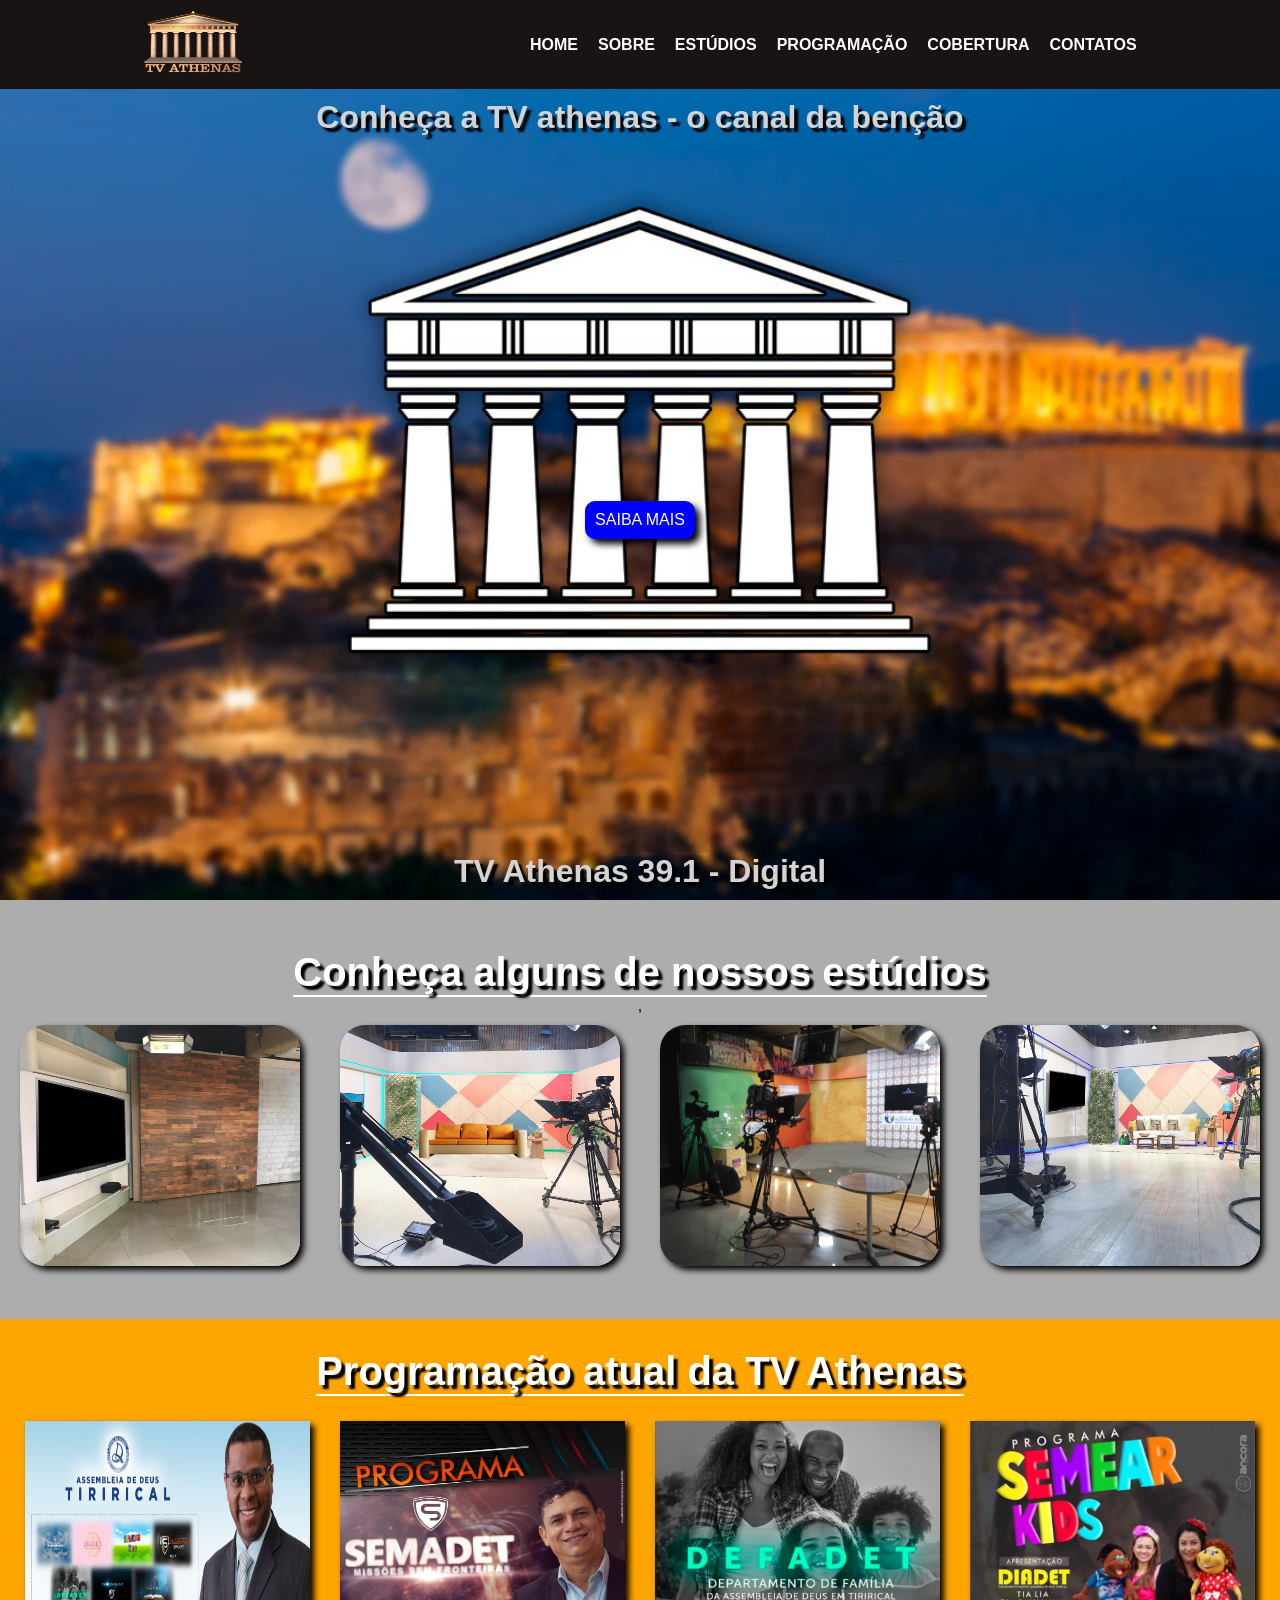
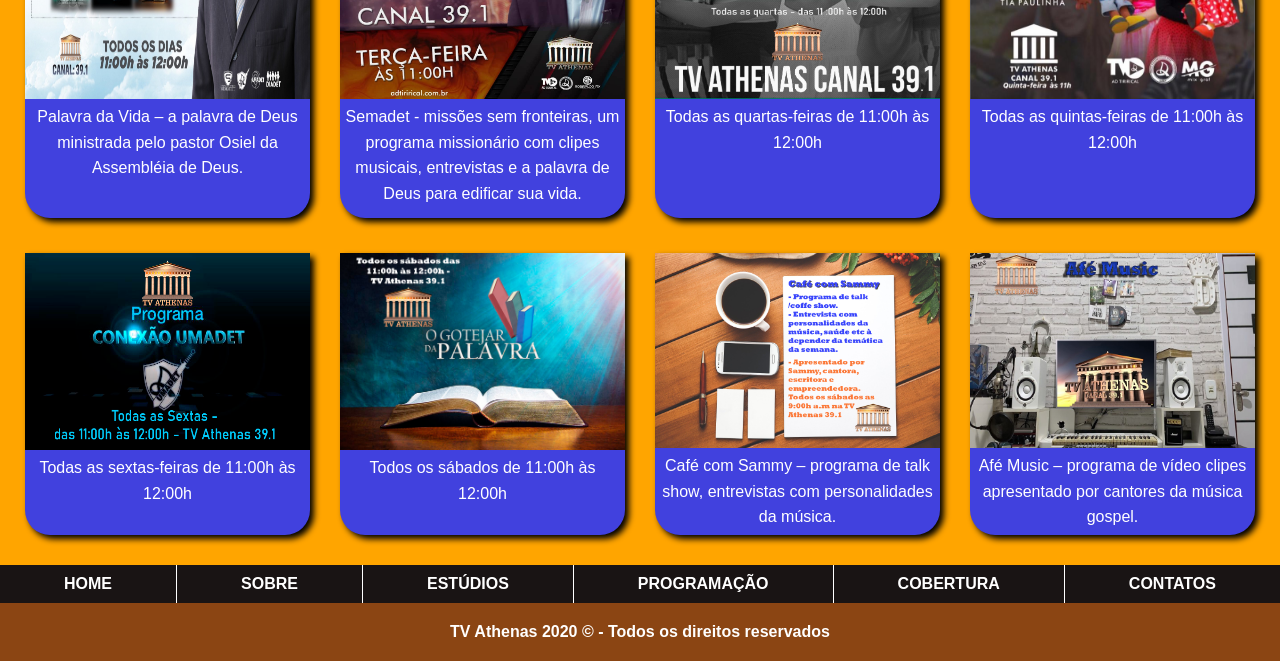
<file: index.html>
<!DOCTYPE html>
<html lang="pt-br">

<head>
	<meta charset="utf-8">
	<meta name="viewport" content="width=device-width, initial-scale=1.0">
	<link rel="stylesheet" href=css/style.css>
	<link href="https://stackpath.bootstrapcdn.com/font-awesome/4.7.0/css/font-awesome.min.css" rel="stylesheet" integrity="sha384-wvfXpqpZZVQGK6TAh5PVlGOfQNHSoD2xbE+QkPxCAFlNEevoEH3Sl0sibVcOQVnN" crossorigin="anonymous">
	<link rel="icon" href="imagens/logo3.png">
	<title> TV athenas - O canal da benção</title>
</head>

<body>
	<header class="cabecalho">

		<nav class="menu">
			<a href="index.html"><img class="logo" src="imagens/logo3.png" alt="logo"></a>
			<ul>
				<li><a href="index.html">Home</a></li>
				<li><a href="sobre.html">Sobre</a></li>
				<li><a href="#locações">Estúdios</a></li>
				<li><a href="#programas">Programação</a></li>
				<li><a href="cobertura.html">Cobertura</a></li>
				<li><a href="contatos.html">Contatos</a></li>
			</ul>

			<i class="fa fa-bars show_menu"></i>
		</nav>

	</header>

	<main>
		<section class="capa">

			<h1>Conheça a TV athenas - o canal da benção</h1>
			<a href="sobre.html"> Saiba mais</a>
			<p>TV Athenas 39.1 - Digital</p>

		</section>

		<section class="estudios">
			<h2 id="locações">Conheça alguns de nossos estúdios</h2>,
			<ul class="estudios_img">
			
				<li>
					<img src="imagens/estudio1.jpg" alt="estúdio1">
				</li>


				<li>
					<img src="imagens/estudio3.jpg" alt="estúdio3">
				</li>


				<li>
					<img src="imagens/estudio2.jpg" alt="estúdio2">
				</li>


				<li>
					<img src="imagens/estudio4.jpg" alt="estúdio4">
				</li>
			</ul>

		</section>

		<section class="programacao">
			<h3 id="programas">Programação atual da TV Athenas</h3>
			<ul class="programacao_img">

				<li>
					<img src="imagens/palavra_da_vida.jpg" alt="palavra da vida">
					<p>Palavra da Vida – a palavra de Deus ministrada pelo pastor Osiel da Assembléia de Deus.</p>
				</li>

				<li>
					<img src="imagens/semadet.jpg" alt="Semadet">
					<p>Semadet - missões sem fronteiras, um programa missionário com clipes musicais, entrevistas e a palavra de Deus para edificar sua vida.</p>
				</li>
				
				<li>
					<img src="imagens/Defadet.png" alt="Defadet">
					<p>Todas as quartas-feiras de 11:00h às 12:00h</p>
				</li>
				
				<li>
					<img src="imagens/semear-kids.jpg" alt="Semear-kids">
					<p>Todas as quintas-feiras de 11:00h às 12:00h</p>
				</li>
				
				<li>
					<img src="imagens/umadet.png" alt="umadet">
					<p>Todas as sextas-feiras de 11:00h às 12:00h</p>
				</li>
				
				<li>
					<img src="imagens/o%20gotejar%20da%20palavra.png" alt="o gotejar da palavra">
					<p>Todos os sábados de 11:00h às 12:00h</p>
				</li>

				<li>
					<img src="imagens/caf%C3%A9%20com%20samy.jpg" alt="café com sammy">
					<p>Café com Sammy – programa de talk show, entrevistas com personalidades da música.</p>
				</li>


				<li>
					<img src="imagens/af%C3%A9%20music.jpg" alt="afé music">
					<p>Afé Music – programa de vídeo clipes apresentado por cantores da música gospel.</p>
				</li>


			</ul>

		</section>
	</main>

	<footer class="rodape">
		<h4>TV Athenas 2020 &copy; - Todos os direitos reservados</h4>

		<ul class="menu">
			<li><a href="index.html">Home</a></li>
			<li><a href="sobre.html">Sobre</a></li>
			<li><a href="#locações">Estúdios</a></li>
			<li><a href="#programas">Programação</a></li>
			<li><a href="cobertura.html">Cobertura</a></li>
			<li><a href="contatos.html">Contatos</a></li>
		</ul>
	</footer>
	
	<script src="js/js.js"></script>
</body>

</html>
</file>
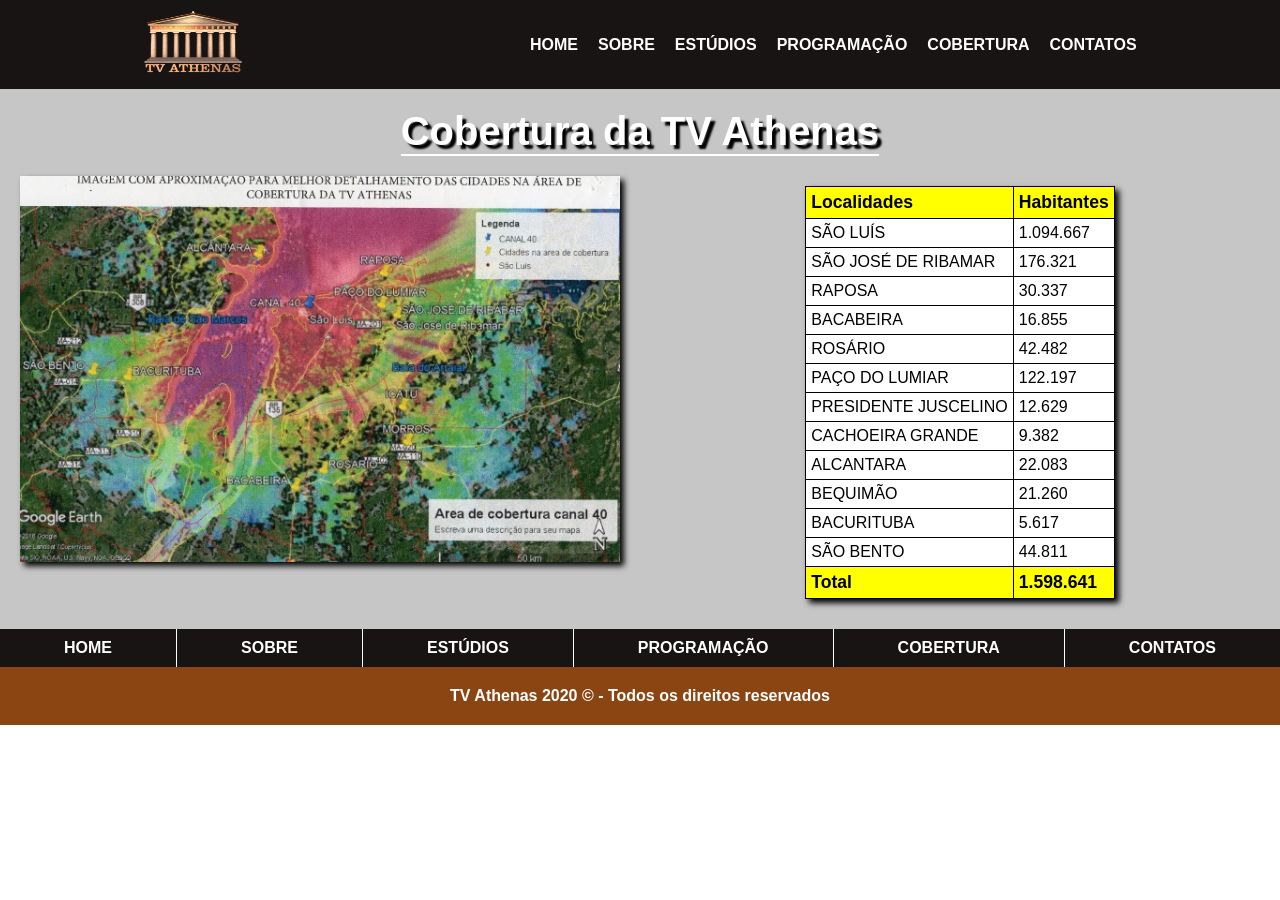
<file: cobertura.html>
<!DOCTYPE html>
<html lang="pt-br">

<head>
    <meta charset="utf-8">
    <meta name="viewport" content="width=device-width, initial-scale=1.0">
    <link rel="stylesheet" href="css/style.css">
    <link href="https://stackpath.bootstrapcdn.com/font-awesome/4.7.0/css/font-awesome.min.css" rel="stylesheet" integrity="sha384-wvfXpqpZZVQGK6TAh5PVlGOfQNHSoD2xbE+QkPxCAFlNEevoEH3Sl0sibVcOQVnN" crossorigin="anonymous">
    <link rel="icon" href="imagens/logo3.png">
    <title> TV athenas - O canal da benção</title>
</head>

<body>
    <header class="cabecalho">

        <nav class="menu">
            <a href="index.html"><img class="logo" src="imagens/logo3.png" alt="logo"></a>
            <ul>
                <li><a href="index.html">Home</a></li>
                <li><a href="sobre.html">Sobre</a></li>
                <li><a href="index.html#locações">Estúdios</a></li>
                <li><a href="index.html#programas">Programação</a></li>
                <li><a href="cobertura.html">Cobertura</a></li>
                <li><a href="contatos.html">Contatos</a></li>
            </ul>

            <i class="fa fa-bars show_menu"></i>
        </nav>

    </header>

    <main>

        <section class="cobertura">

            <h3>Cobertura da TV Athenas</h3>

            <ul class="img_table">
                <li>
                    <img src="imagens/cobertura.jpg" alt="cobertura">
                </li>

                <li>
                    <table>

                        <thead>
                            <tr>
                                <td> Localidades</td>
                                <td> Habitantes</td>
                            </tr>
                        </thead>

                        <tbody>

                            <tr>
                                <td>SÃO LUÍS</td>
                                <td>1.094.667</td>
                            </tr>

                            <tr>
                                <td>SÃO JOSÉ DE RIBAMAR</td>
                                <td>176.321</td>
                            </tr>

                            <tr>
                                <td>RAPOSA</td>
                                <td>30.337</td>
                            </tr>

                            <tr>
                                <td>BACABEIRA</td>
                                <td>16.855</td>
                            </tr>

                            <tr>
                                <td>ROSÁRIO</td>
                                <td>42.482</td>
                            </tr>

                            <tr>
                                <td>PAÇO DO LUMIAR</td>
                                <td>122.197</td>
                            </tr>

                            <tr>
                                <td>PRESIDENTE JUSCELINO</td>
                                <td>12.629</td>
                            </tr>

                            <tr>
                                <td>CACHOEIRA GRANDE</td>
                                <td>9.382</td>
                            </tr>

                            <tr>
                                <td>ALCANTARA</td>
                                <td>22.083</td>
                            </tr>

                            <tr>
                                <td>BEQUIMÃO</td>
                                <td>21.260</td>
                            </tr>

                            <tr>
                                <td>BACURITUBA</td>
                                <td>5.617</td>
                            </tr>

                            <tr>
                                <td>SÃO BENTO</td>
                                <td>44.811</td>
                            </tr>
                        </tbody>

                        <tfoot>
                            <tr>
                                <td>Total</td>
                                <td>1.598.641</td>
                            </tr>
                        </tfoot>

                    </table>
                </li>
            </ul>
        </section>

    </main>

    <footer class="rodape">
        <h4>TV Athenas 2020 &copy; - Todos os direitos reservados</h4>

        <ul class="menu">
            <li><a href="index.html">Home</a></li>
            <li><a href="sobre.html">Sobre</a></li>
            <li><a href="index.html#locações">Estúdios</a></li>
            <li><a href="index.html#programas">Programação</a></li>
            <li><a href="cobertura.html">Cobertura</a></li>
            <li><a href="contatos.html">Contatos</a></li>
        </ul>
    </footer>

    <script src="js/js.js"></script>
</body>

</html>
</file>
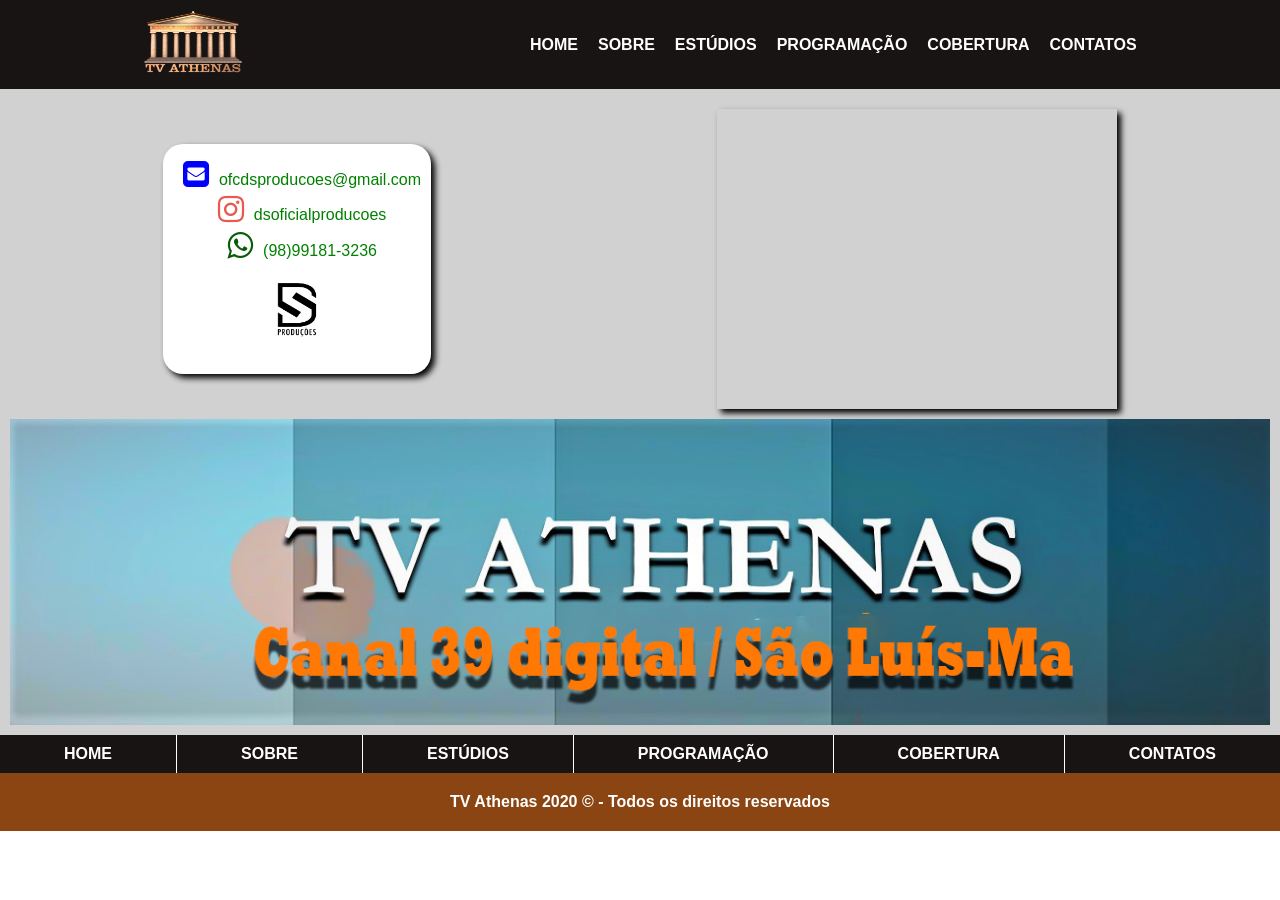
<file: contatos.html>
<!DOCTYPE html>
<html lang="pt-br">

<head>
    <meta charset="utf-8">
    <meta name="viewport" content="width=device-width, initial-scale=1.0">
    <link rel="stylesheet" href=css/style.css>
    <link href="https://stackpath.bootstrapcdn.com/font-awesome/4.7.0/css/font-awesome.min.css" rel="stylesheet" integrity="sha384-wvfXpqpZZVQGK6TAh5PVlGOfQNHSoD2xbE+QkPxCAFlNEevoEH3Sl0sibVcOQVnN" crossorigin="anonymous">
    <link rel="icon" href="imagens/logo3.png">
    <title> TV athenas - O canal da benção</title>
</head>

<body>
    <header class="cabecalho">

        <nav class="menu">
            <a href="index.html"><img class="logo" src="imagens/logo3.png" alt="logo"></a>
            <ul>
                <li><a href="index.html">Home</a></li>
                <li><a href="sobre.html">Sobre</a></li>
                <li><a href="index.html#locações">Estúdios</a></li>
                <li><a href="index.html#programas">Programação</a></li>
                <li><a href="cobertura.html">Cobertura</a></li>
                <li><a href="contatos.html">Contatos</a></li>
            </ul>

            <i class="fa fa-bars show_menu"></i>
        </nav>

    </header>

    <main>

        <div class="contatos">

            <div class="redes-sociais">

                <nav>
                    <a href="mailto:ofcdsproducoes@gmail.com" target="_blank" title="e-mail"><i class="fa fa-envelope-square"></i>ofcdsproducoes@gmail.com</a>
                    <a href="https://www.instagram.com/dsoficialproducoes/?hl=pt-br" target="_blank" title="instagram"><i class="fa fa-instagram"></i>dsoficialproducoes</a>
                    <a href="tel:98-99181-3236" title="whatsapp"><i class="fa fa-whatsapp"></i>(98)99181-3236</a>
                    <img class="dslogo" src="imagens/dslogo.png" alt="DSlogo">
                </nav>

                <iframe src="https://www.google.com/maps/embed?pb=!1m18!1m12!1m3!1d3985.9464648133517!2d-44.293489685525415!3d-2.5243860389410715!2m3!1f0!2f0!3f0!3m2!1i1024!2i768!4f13.1!3m3!1m2!1s0x7f68ef4751fc2bb%3A0x5d985f26bd445f5f!2sTV%20Difusora%20S%C3%A3o%20Lu%C3%ADs!5e0!3m2!1spt-BR!2sbr!4v1583680135854!5m2!1spt-BR!2sbr" width="400" height="300" style="border:0;" allowfullscreen=""></iframe>
            </div>
            
            
            <img src="imagens/rodape.jpg" alt="tvathenas">
        </div>

    </main>

    <footer class="rodape">
        <h4>TV Athenas 2020 &copy; - Todos os direitos reservados</h4>

        <ul class="menu">
            <li><a href="index.html">Home</a></li>
            <li><a href="sobre.html">Sobre</a></li>
            <li><a href="index.html#locações">Estúdios</a></li>
            <li><a href="index.html#programas">Programação</a></li>
            <li><a href="cobertura.html">Cobertura</a></li>
            <li><a href="contatos.html">Contatos</a></li>
        </ul>

    </footer>

    <script src="js/js.js"></script>
</body>

</html>
</file>
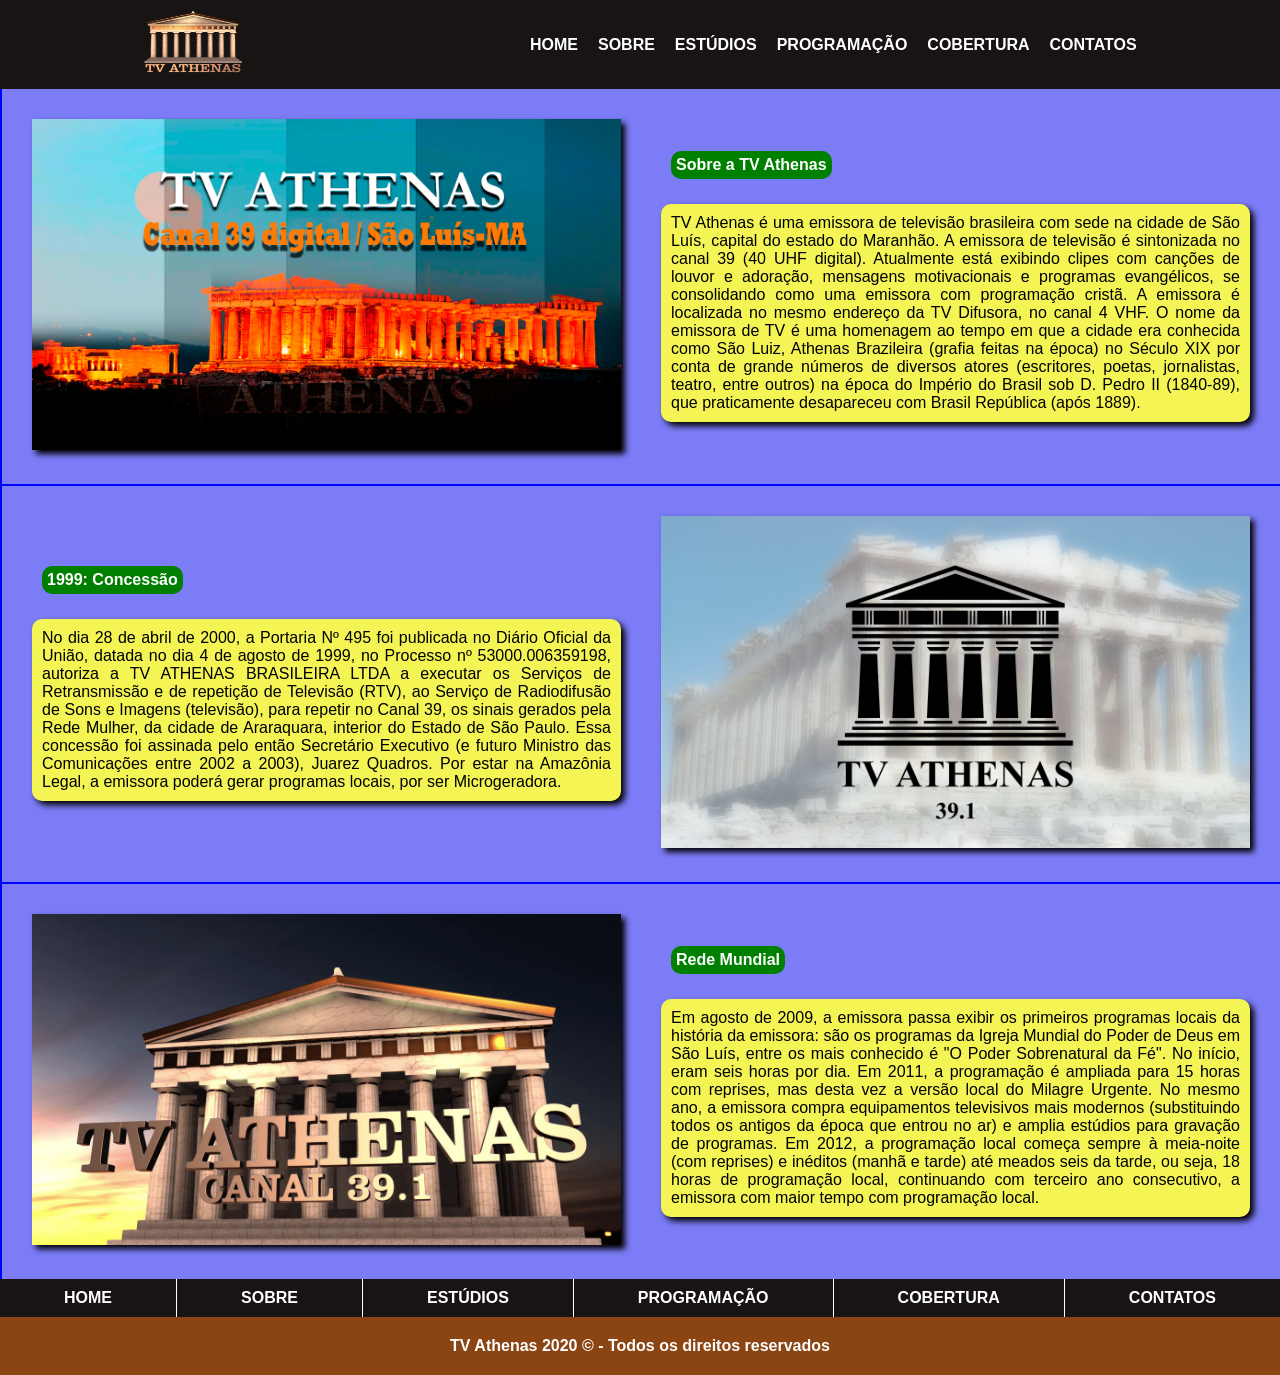
<file: sobre.html>
<!DOCTYPE html>
<html lang="pt-br">

<head>
    <meta charset="utf-8">
    <meta name="viewport" content="width=device-width, initial-scale=1.0">
    <link rel="stylesheet" href="css/style.css">
    <link href="https://stackpath.bootstrapcdn.com/font-awesome/4.7.0/css/font-awesome.min.css" rel="stylesheet" integrity="sha384-wvfXpqpZZVQGK6TAh5PVlGOfQNHSoD2xbE+QkPxCAFlNEevoEH3Sl0sibVcOQVnN" crossorigin="anonymous">
    <link rel="icon" href="imagens/logo3.png">
    <title> TV athenas - O canal da benção</title>
</head>

<body>
    <header class="cabecalho">

        <nav class="menu">
            <a href="index.html"><img class="logo" src="imagens/logo3.png" alt="logo"></a>
            <ul>
                <li><a href="index.html">Home</a></li>
                <li><a href="sobre.html">Sobre</a></li>
                <li><a href="index.html#locações">Estúdios</a></li>
                <li><a href="index.html#programas">Programação</a></li>
                <li><a href="cobertura.html">Cobertura</a></li>
                <li><a href="contatos.html">Contatos</a></li>
            </ul>

            <i class="fa fa-bars show_menu"></i>
        </nav>

    </header>

    <main>

        <section class="container" id="sobre">

            <div class="conteudo">

                <div>
                   <img src="imagens/capa2.jpg" alt="capa2">
                </div>
                
                <div class="title_paragraph">
                    <h2> Sobre a TV Athenas</h2>
                    <p>TV Athenas é uma emissora de televisão brasileira com sede na cidade de São Luís, capital do estado do Maranhão. A emissora de televisão é sintonizada no canal 39 (40 UHF digital). Atualmente está exibindo clipes com canções de louvor e adoração, mensagens motivacionais e programas evangélicos, se consolidando como uma emissora com programação cristã. A emissora é localizada no mesmo endereço da TV Difusora, no canal 4 VHF. O nome da emissora de TV é uma homenagem ao tempo em que a cidade era conhecida como São Luiz, Athenas Brazileira (grafia feitas na época) no Século XIX por conta de grande números de diversos atores (escritores, poetas, jornalistas, teatro, entre outros) na época do Império do Brasil sob D. Pedro II (1840-89), que praticamente desapareceu com Brasil República (após 1889).
                    </p>
                </div>
            </div>

            <div class="conteudo">
                <div style="order: 2">
                    <img src="imagens/capa3.jpeg" alt="capa 3">
                </div>
                    
                <div class="title_paragraph" style="order:1">
                    <h2>1999: Concessão</h2>
                    <p> No dia 28 de abril de 2000, a Portaria Nº 495 foi publicada no Diário Oficial da União, datada no dia 4 de agosto de 1999, no Processo nº 53000.006359198, autoriza a TV ATHENAS BRASILEIRA LTDA a executar os Serviços de Retransmissão e de repetição de Televisão (RTV), ao Serviço de Radiodifusão de Sons e Imagens (televisão), para repetir no Canal 39, os sinais gerados pela Rede Mulher, da cidade de Araraquara, interior do Estado de São Paulo. Essa concessão foi assinada pelo então Secretário Executivo (e futuro Ministro das Comunicações entre 2002 a 2003), Juarez Quadros. Por estar na Amazônia Legal, a emissora poderá gerar programas locais, por ser Microgeradora.
                    </p>
                </div>
            </div>

            <div class="conteudo" style="border-bottom: none;">
                
                <div>
                    <img src="imagens/capa1.jpg" alt="capa 1">
                </div>
                
                <div class="title_paragraph">
                    <h2>Rede Mundial</h2>
                    <p> Em agosto de 2009, a emissora passa exibir os primeiros programas locais da história da emissora: são os programas da Igreja Mundial do Poder de Deus em São Luís, entre os mais conhecido é "O Poder Sobrenatural da Fé". No início, eram seis horas por dia.

                    Em 2011, a programação é ampliada para 15 horas com reprises, mas desta vez a versão local do Milagre Urgente. No mesmo ano, a emissora compra equipamentos televisivos mais modernos (substituindo todos os antigos da época que entrou no ar) e amplia estúdios para gravação de programas.

                    Em 2012, a programação local começa sempre à meia-noite (com reprises) e inéditos (manhã e tarde) até meados seis da tarde, ou seja, 18 horas de programação local, continuando com terceiro ano consecutivo, a emissora com maior tempo com programação local.
                    </p>
                </div>
                
            </div>
            
        </section>

    </main>

    <footer class="rodape">
        <h4>TV Athenas 2020 &copy; - Todos os direitos reservados</h4>

        <ul class="menu">
            <li><a href="index.html">Home</a></li>
            <li><a href="sobre.html">Sobre</a></li>
            <li><a href="index.html#locações">Estúdios</a></li>
            <li><a href="index.html#programas">Programação</a></li>
            <li><a href="cobertura.html">Cobertura</a></li>
            <li><a href="contatos.html">Contatos</a></li>
        </ul>



    </footer>


    <script src="js/js.js"></script>
</body>

</html>
</file>
<file: css/style.css>
/*CSS Reset*/
* {margin: 0; padding: 0; list-style: none; text-decoration: none; box-sizing: border-box; font-size: 100%; font-family: sans-serif; scroll-behavior: smooth;}
img{max-width: 100%;}
/*Fim do CSS Reset*/ 

/*topo*/
.menu {width: 100%; display: flex; justify-content: space-around; background: #191414; align-items: center; position: relative;}
.menu .logo {width: 100px; height: 65px;}
.menu ul {display: flex; align-items: center;}
.menu a{ color: #fff; text-transform: uppercase; padding: 10px; display: block; font-weight: bold;}
.menu a:hover {color: gray; transition: 0.6s;}
i.show_menu{display: none;}
.menu ul.active{left: 0; transition: all 0.6s;}/*classe adicionada para o menu responsivo*/

@media screen and (max-width:812px){
    .menu {width: 100%; justify-content: space-around;}
    .menu .logo {width: 90px;}
    .menu ul{position: absolute; flex-direction: column; width: 100%; height: calc(100vh - 89px); background: rgba(25, 20, 20, 0.87); text-align: center; top: 89px; left: -100%; transition: all 0.6s;}
    .menu li {display: block; width: 100vw; border-bottom: 1px solid white;}
    .menu li:nth-child(1){ border-top: 1px solid white; }
    i.show_menu{display: block; color: white; cursor: pointer; font-size: 2rem;}
}
/*fim do topo*/

/*capa*/
main {max-width: 1366px; margin: 0 auto;}
.capa{background-image: url(../imagens/capa5.jpg); background-repeat: no-repeat; background-size: cover; width: 100%; height: calc(100vh - 89px); background-position: center; display: flex; align-items: center; text-align: center; justify-content: space-between; flex-direction: column;}
.capa a{background-color: blue; padding: 10px; border-radius: 10px;color: #fff; text-transform: uppercase; align-self: center; box-shadow: 5px 5px 7px black; margin-top: 50px;}
.capa h1, .capa p {font-size: 2rem; color: lightgray; padding: 10px; text-shadow: 4px 4px 2px black; font-weight: bolder;  padding: 10px; border-radius: 10px;}

@media screen and (max-width:812px){
    .capa { width: 100vw; background-position: center;}
    .capa h1, .capa p{font-size: 1.3rem; color: white; background-color: blue;}
	.capa a{margin-bottom: 50px;}
    .capa h1{margin: 20px; }
    .capa p { margin-bottom: 30px;}
}
/*fim da capa*/

/*estudio*/
.estudios {width: 100%; display: flex; flex-direction: column; align-items: center; background-color: #adadad;}
.estudios_img{ display: flex;}
.estudios h2 { font-size: 2.5rem; color: white; border-bottom: 2px solid white; padding-top: 50px; text-shadow: 4px 4px 2px black; }
.estudios li {flex-basis: 25%; margin: 10px 20px;}
.estudios li img {width: 100%; height: 85%; box-shadow: 4px 4px 6px black; border-radius: 25px;}
.estudios li img:hover {transition: 0.4s; transform: scale(1.1)}

@media screen and (max-width:812px){
    .estudios_img{flex-direction: column;}
    .estudios h2 { font-size: 1.3rem; color: white; border-bottom: 2px solid white; padding-top: 50px; text-align: center; padding-top: 20px;}
    .estudios li {flex-basis: 100%;}
    .estudios li img:hover {transition: none; transform: none; opacity: .7;}
}
/*fim do estúdio*/

/*programação*/
.programacao {width: 100%; display: flex; flex-direction: column; background: orange; align-items: center; padding: 10px 10px 20px;}
.programacao_img {display: flex; flex-wrap: wrap;}
.programacao h3{font-size: 2.5rem; color: white; border-bottom: 2px solid white; padding-top: 20px; text-shadow: 4px 4px 2px black;text-align: center;}
.programacao_img li{flex: 1 0 22%;  margin:25px 15px 10px; background: #4141de; display: flex; flex-direction: column;  box-shadow: 4px 4px 6px black; border-radius:0 0 25px 25px;}
.programacao_img li img{width: 100%; height: 70%;}
.programacao li:hover {transition: 0.4s; transform: scale(1.1)}
.programacao_img li p{ color: #fff; text-align: center; padding: 5px; line-height: 1.6rem}
	
@media screen and (max-width:812px){
    .programacao_img {flex-direction: column; }
    .programacao_img li{flex-basis: 100%;}
    .programacao h3{font-size: 1.3rem;}
}
/*fim da programação*/

/*rodape*/
.rodape{width: 100%; background-color: saddlebrown; display: flex; flex-direction: column; align-items: center; text-align: center;}
.rodape h4{color:#fff; padding: 20px 0; order: 2}
.rodape .menu{width: 100%; order: 1;}
.rodape li{flex-grow: 1; text-align: center; border-right: 1px solid white;}
.rodape li:nth-child(6) {border-right: none;}
@media screen and (max-width:812px){
    .rodape li{border-right: none;}
    .rodape .menu {flex-direction: column;}
}
/*fim do rodapé*/

/*página sobre*/
.container {width: 100%; display: flex; flex-direction: column; background: #7c7cf7;}
.conteudo {width: 100%; display: flex; justify-content: space-between; text-align: justify; align-items: center; padding: 10px; border-bottom: 2px solid blue; border-left: 2px solid blue;}
.conteudo div {flex-basis: 50%; margin: 20px;}
.conteudo img {box-shadow: 4px 4px 6px;}
.title_paragraph {display: flex; flex-direction: column;}
.conteudo p { box-shadow: 4px 4px 6px; padding: 10px; background-color: #f4f455; border-radius: 10px; margin-top: 15px;}
.conteudo h2 {font-size: 1rem; background-color: green; align-self: flex-start; margin-bottom: 10px; margin-left: 10px; padding: 5px; color: #fff; text-align: left; border-radius: 10px;}

@media screen and (max-width:812px){
    .conteudo {flex-direction: column;}
}
/*fim da página sobre*/
    
/*página cobertura*/
.cobertura {display: flex; width: 100%;justify-content: space-between; align-items: center; background-color: #c6c6c6;flex-direction:column;}
.cobertura h3{font-size: 2.5rem; color: white; border-bottom: 2px solid white; padding-top: 20px; text-shadow: 4px 4px 2px black; text-align: center;}
.cobertura .img_table {display: flex; width: 100%;}
.cobertura li{flex-basis: 50%; padding: 20px;}
.cobertura img { box-shadow: 4px 4px 6px;}
.cobertura table { margin: 10px auto; box-shadow: 4px 4px 6px; border-collapse: collapse;}
.cobertura table,.cobertura th,.cobertura td { border: 1px solid black; padding: 5px;}
.cobertura thead,.cobertura tfoot {font-weight: bolder; font-size: 1.1rem; padding: 5px; background-color: yellow;}
.cobertura tbody {background: #fff;}

@media screen and (max-width:812px){
    .cobertura h3{font-size: 1.3rem;}
    .cobertura .img_table{flex-direction: column;}
    .cobertura li{flex-basis: 100%;}
}
/*fim da cobertura*/
    
/*página contatos*/    
.logo {width: 100px;}
.dslogo {width: 200px; height: 100px;}
.contatos i {padding: 5px 10px 0 10px; font-size: 1.9rem;}
.contatos i.fa-whatsapp {color: #085c08;}
.contatos {display: flex; justify-content: space-between; flex-direction: column; background-color: #d1d1d1; padding: 10px; width: 100%; align-items: center;}
.redes-sociais {display: flex; width: 100%; padding: 10px; justify-content: space-around; align-items: center;}
.redes-sociais nav {padding: 10px; text-align: center; background-color: #fff; box-shadow: 4px 4px 6px black; border-radius: 20px;}
.redes-sociais nav a {color: green;}
.redes-sociais nav a:hover { text-decoration: underline;}
.redes-sociais iframe {box-shadow: 4px 4px 6px;}
.contatos a {color: blue; font-size: 1rem; text-transform: lowercase; display: block;}
.contatos i.fa-instagram {color: #e95950;}
.contatos i.fa-envelope-square {color: blue;}
.contatos i:hover {transform: scale(1.1);}

@media screen and (max-width:812px){
    .redes-sociais{flex-direction: column;}
    .redes-sociais nav {margin-bottom: 20px;}
    .redes-sociais iframe{width: 100%;}
}
</file>
